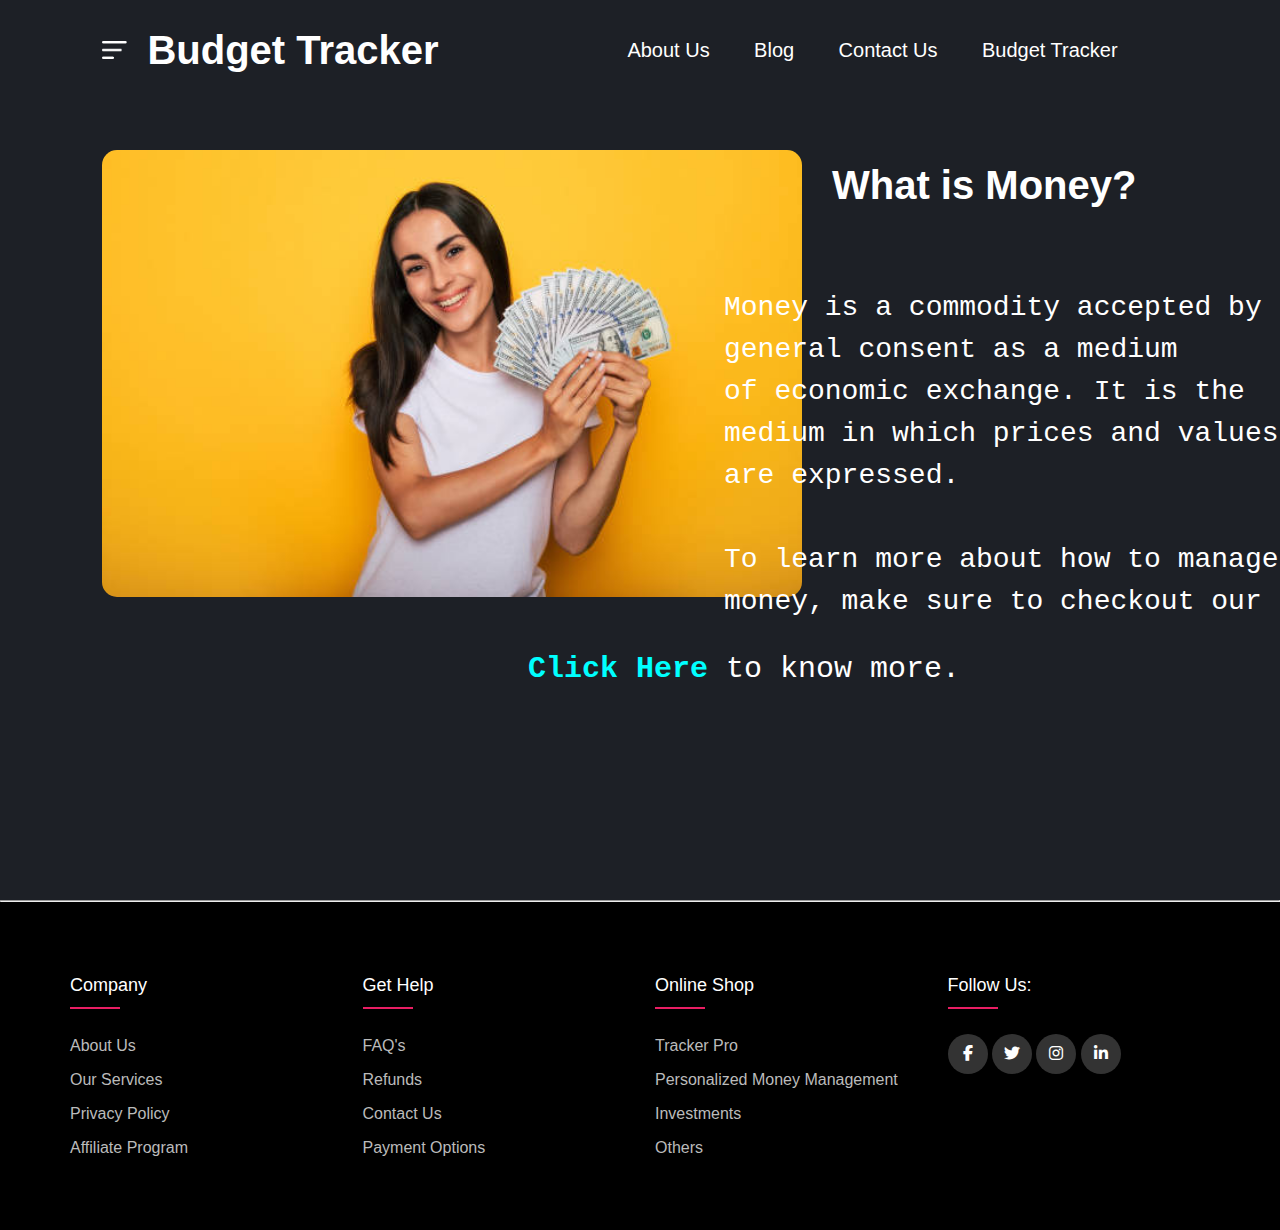
<file: index.html>
<!DOCTYPE html>
<html lang="en">
<head>
    <meta charset="UTF-8">
    <meta http-equiv="X-UA-Compatible" content="IE=edge">
    <meta name="viewport" content="width=device-width, initial-scale=1.0">
    <title>Budget Planner</title>
    <link rel="stylesheet" href="style.css">
    <link rel="stylesheet" href="tracker.html">
    <link rel="stylesheet" type="text/css" href="https://cdnjs.cloudflare.com/ajax/libs/font-awesome/6.2.1/css/all.min.css">
</head>
<body>
    <div class="hero">
        <nav class="nav-list">
         <img src="menu.png" class="menu-img">
         <h2 class="logo">Budget Tracker</h2>        
        <ul>       
            
             <li><a href="about.html" target="_blank">About Us</a></li>
             <li><a href="blog.html" target="_blank">Blog</a></li>
             <li><a href="contact.html" target="_blank">Contact Us</a></li>
             <li><a href="tracker.html" target="_blank">Budget Tracker</a><li>
        </ul>
     </nav>
    
     <nav class="money">
         <img src="money.png" class="money-img" style="float:left">
     </nav>
     <nav class="title">
         <p>What is Money?</p>
     </nav>
     <nav class="para">
 <pre>        
     Money is a commodity accepted by
     general consent as a medium 
     of economic exchange. It is the 
     medium in which prices and values
     are expressed. 
 
     To learn more about how to manage
     money, make sure to checkout our <span ><a href="blog.html">blogs</a></span>.
 </pre>   
  </nav>
  <nav class="some">
    <pre>
        <a href="https://en.wikipedia.org/wiki/Money" target="_blank">Click Here</a> to know more.
    </pre>
  </nav>
 </div>
 <hr>

    <footer class="footer">
        <div class="container">
            <div class="row">
                <div class="footer-col">
                <h4>Company</h4>
                <ul>
                    <li><a href="#">about us</a></li>
                    <li><a href="#">our services</a></li>
                    <li><a href="#">privacy policy</a></li>
                    <li><a href="#">affiliate program</a></li>
                </ul>
                </div>
                <div class="footer-col">
                <h4>get help</h4>
                <ul>
                    <li><a href="#">FAQ's</a></li>
                    <li><a href="#">refunds</a></li>
                    <li><a href="#">Contact us</a></li>
                    <li><a href="#">payment options</a></li>
                </ul>
                </div>
                <div class="footer-col">
                <h4>online shop</h4>
                <ul>
                    <li><a href="#">tracker pro</a></li>
                    <li><a href="#">personalized money management</a></li>
                    <li><a href="#">investments</a></li>
                    <li><a href="#">others</a></li>
                </ul>
                </div>
                <div class="footer-col">
                <h4>Follow Us:</h4>
                <div class="social-links">
                    <a href="https://www.facebook.com/people/Shubham-Gupta/pfbid0uf9zqmYSQZTzwnRzNp2V8PkpavAsx2pWwNCMNpqZoZYqK8XWtvcNtkuKuYEPcBTCl/" target="_blank"><i class="fab fa-facebook-f"></i></a>
                    <a href="https://twitter.com/AED12645720?t=XAj8tnhgT5qP4IvC6dzyZg&s=09" target="_blank"><i class="fab fa-twitter"></i></a>
                    <a href="https://instagram.com/akarshxd?igshid=YmMyMTA2M2Y=" target="_blank"><i class="fab fa-instagram"></i></a>
                    <a href="https://www.linkedin.com/in/harshit-agrawal-a7b182200/" target="_blank"><i class="fab fa-linkedin-in"></i></a>
                </div>
                
                </div>
            </div>
        </div>  
    </footer>
</body>
</html>
</file>
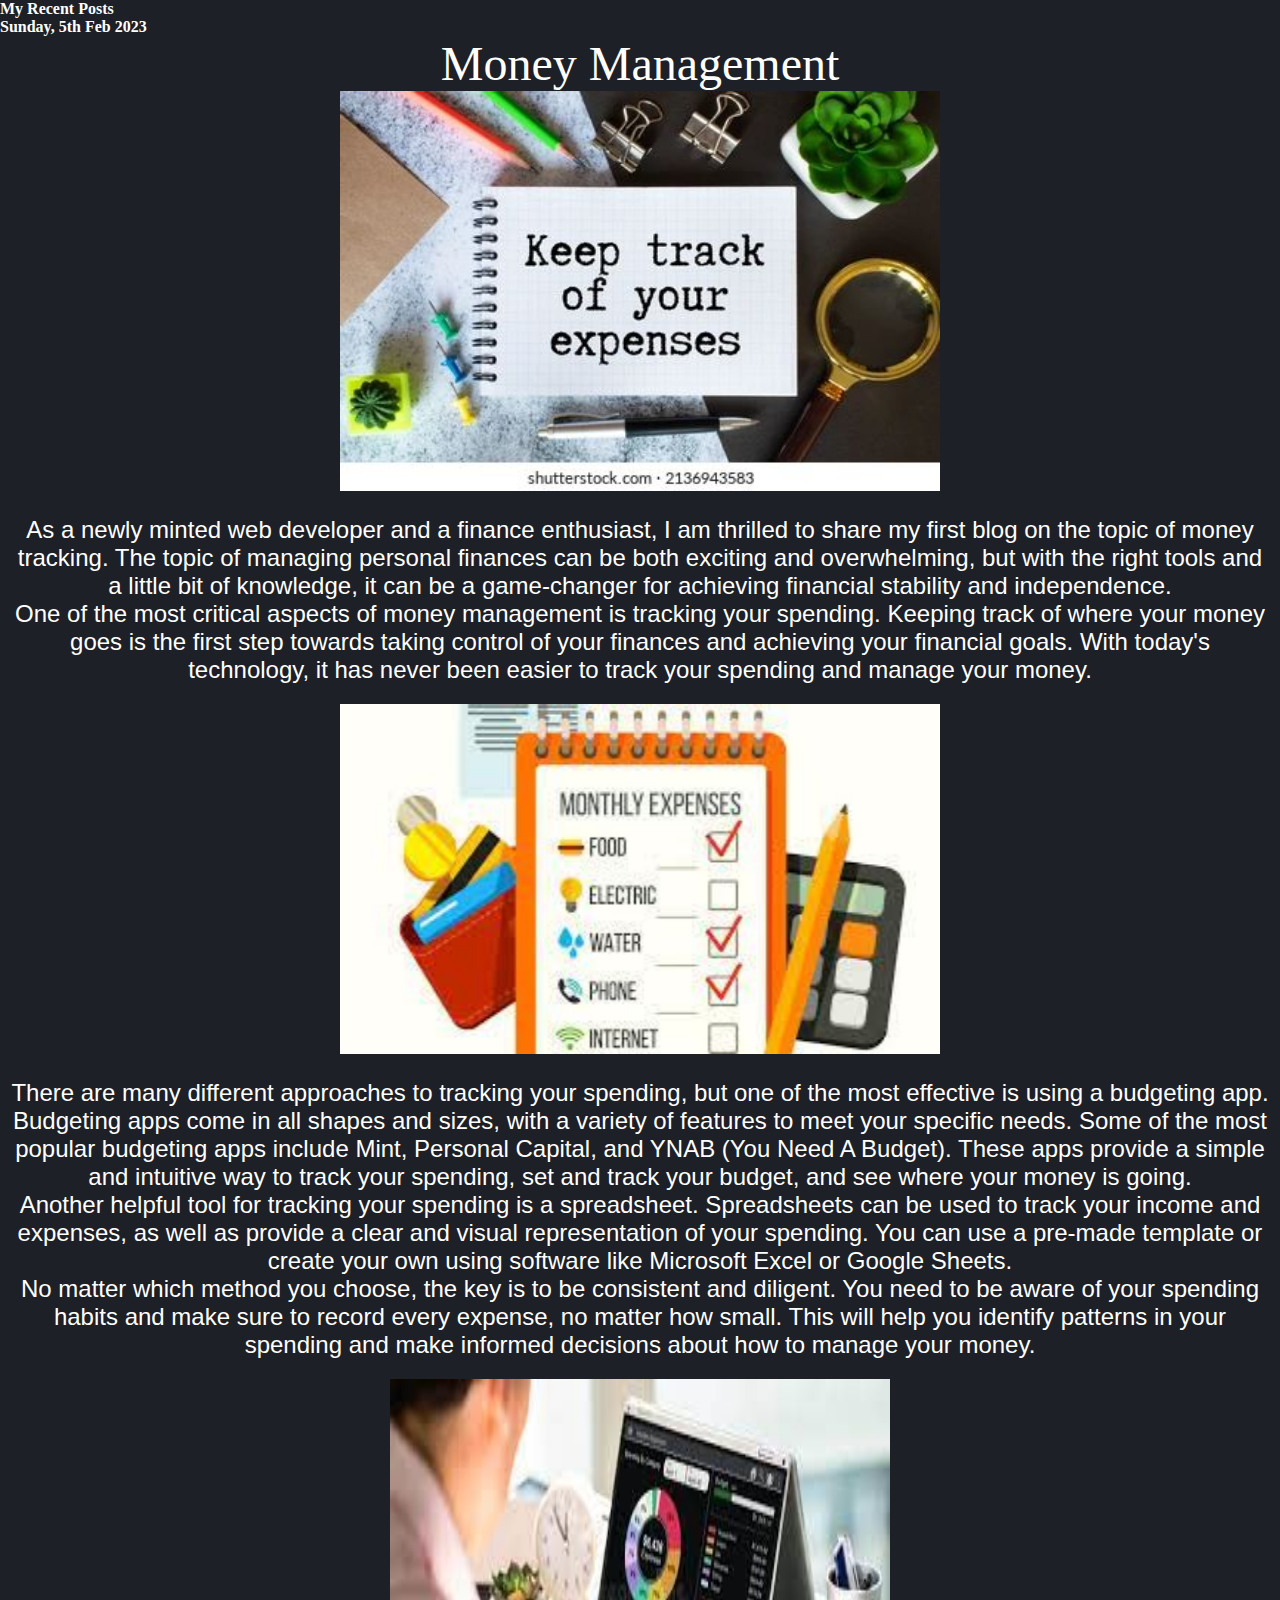
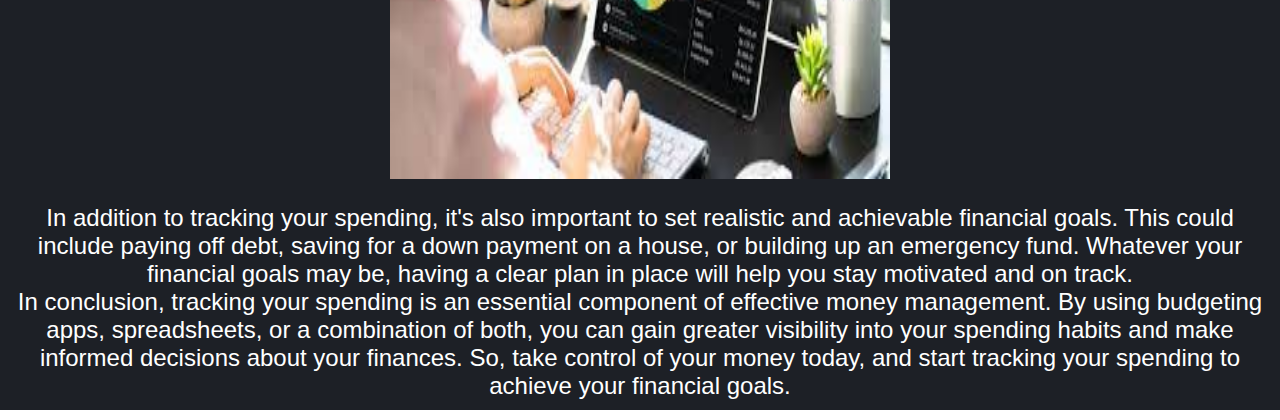
<file: blog.html>
<html>
    <head>
    <meta charset="utf-8">
    <meta http-equiv="X-UA-Compatible" content="IE-edge">
    <meta name="viewport" content="width=device-width, intial-scale=1.0, maximum-scale=1.0, user-scalable=no">
    <title>Blog Section</title>
    <link rel="stylesheet" href="style1.css">
    </head>
    <body>
        <!--blog-section====================================-->
        <section id="blog" style="background-color: #1D2026;" >
            <div class="blog-heading" style="color: white;">
              <span><b>My Recent Posts</b></span>
              <span><h4>Sunday, 5th Feb 2023 </h4></span>
              <center><font size="20" style="font-family: Algerian">Money Management</font></center>
            </div>
            <!--container---------------->
            <div class="blog-container">
            
                <!--box-1------------->
              <div class="blog-box">
      
                <!--img---->
                <div class="blog-img">
                  <center><img alt="blog" width="600" height="400" src="third.png"></center>
                </div>
                <!--text--->
                <div class="blog-text" style="color: white;">
                  <font size="5" style="font-family: Arial"><center><p>As a newly minted web developer and a finance enthusiast, I am thrilled to share my first blog on the topic of money tracking. The topic of managing personal finances can be both exciting and overwhelming, but with the right tools and a little bit of knowledge, it can be a game-changer for achieving financial stability and independence.</p>

                    <p>One of the most critical aspects of money management is tracking your spending. Keeping track of where your money goes is the first step towards taking control of your finances and achieving your financial goals. With today's technology, it has never been easier to track your spending and manage your money.</p></font></center>
                </div>
      
              </div>
      
              <!--box-2------------->
              <div class="blog-box">
      
                <!--img---->
                <div class="blog-img">
                  <center><img alt="blog" width="600" height="350" src="second.png"></center>
                </div>
                <!--text--->
                <div class="blog-text" style="color: white;">
                    <font size="5" style="font-family: Arial"><center><p>There are many different approaches to tracking your spending, but one of the most effective is using a budgeting app. Budgeting apps come in all shapes and sizes, with a variety of features to meet your specific needs. Some of the most popular budgeting apps include Mint, Personal Capital, and YNAB (You Need A Budget). These apps provide a simple and intuitive way to track your spending, set and track your budget, and see where your money is going.</p>

                    <p>Another helpful tool for tracking your spending is a spreadsheet. Spreadsheets can be used to track your income and expenses, as well as provide a clear and visual representation of your spending. You can use a pre-made template or create your own using software like Microsoft Excel or Google Sheets.</p>
                    
                    <p>No matter which method you choose, the key is to be consistent and diligent. You need to be aware of your spending habits and make sure to record every expense, no matter how small. This will help you identify patterns in your spending and make informed decisions about how to manage your money.</p></center></font>
                </div>
      
              </div>

              <!--box-3------------->
              <div class="blog-box">
      
                <!--img---->
                <div class="blog-img">
                  <center><img alt="blog" width="500" height="400" src="first.png"></center>
                </div>
                <!--text--->
                <div class="blog-text" style="color: white;">
                    <font size="5" style="font-family: Arial"><center><p>In addition to tracking your spending, it's also important to set realistic and achievable financial goals. This could include paying off debt, saving for a down payment on a house, or building up an emergency fund. Whatever your financial goals may be, having a clear plan in place will help you stay motivated and on track.</p>

                        <p>In conclusion, tracking your spending is an essential component of effective money management. By using budgeting apps, spreadsheets, or a combination of both, you can gain greater visibility into your spending habits and make informed decisions about your finances. So, take control of your money today, and start tracking your spending to achieve your financial goals.</p></center></font>
                </div>
      
              </div>
      
            </div>
      
          </section>
          
    </body>
</html>
</file>
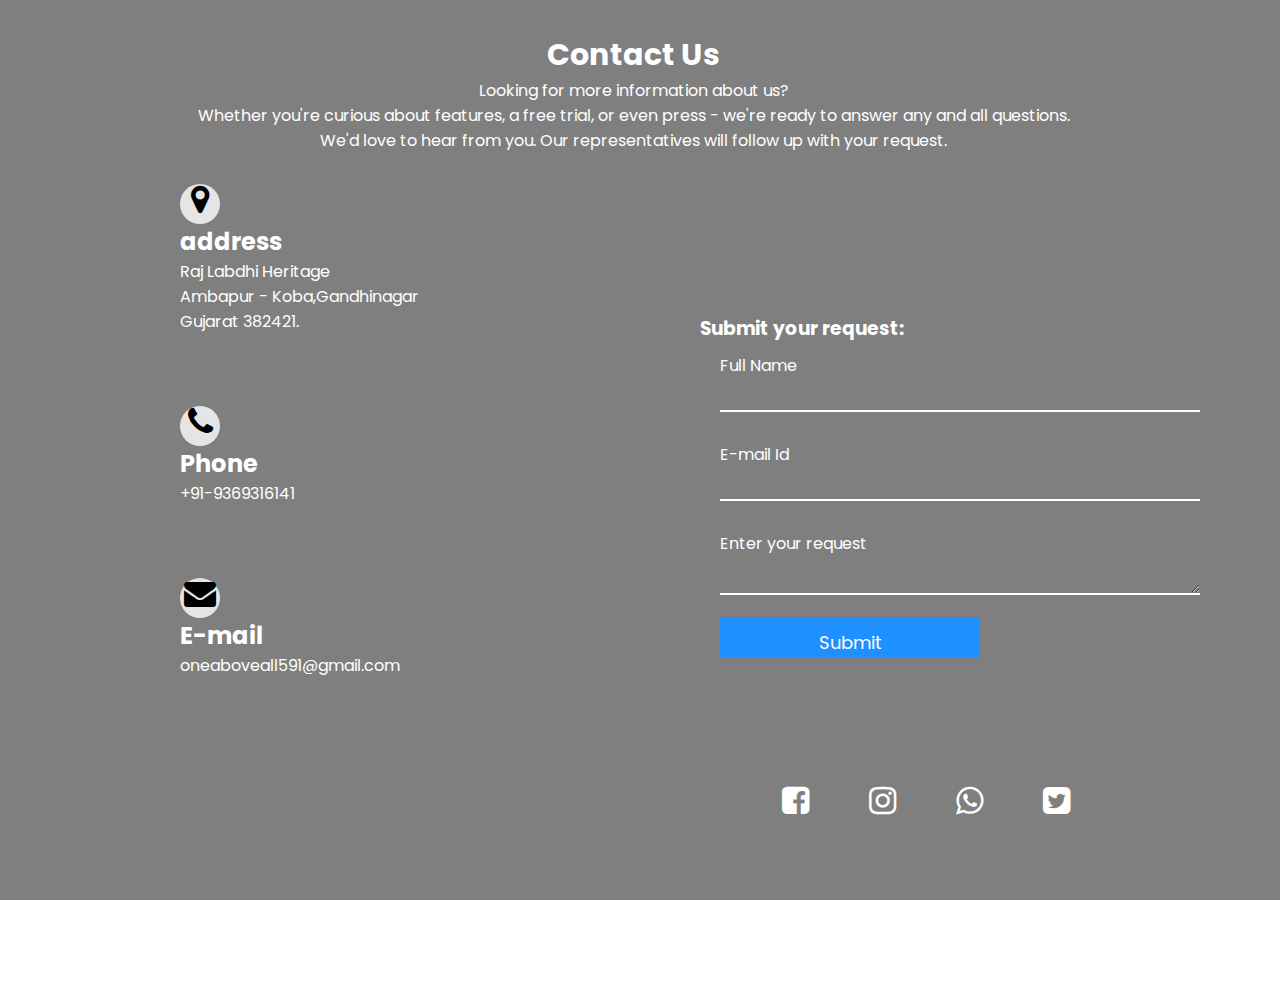
<file: contact.html>
<!DOCTYPE html>
<html lang="en">

<head>
    <meta charset="UTF-8">
    <meta name="viewport" content="width=device-width, initial-scale=1.0">
    <title>Document</title>
    <link href="https://fonts.googleapis.com/css2?family=Poppins&family=Roboto+Slab&display=swap" rel="stylesheet">
    <link rel="stylesheet" href="contact.css">
    <link rel="stylesheet" href="https://stackpath.bootstrapcdn.com/font-awesome/4.7.0/css/font-awesome.min.css"
        integrity="sha384-wvfXpqpZZVQGK6TAh5PVlGOfQNHSoD2xbE+QkPxCAFlNEevoEH3Sl0sibVcOQVnN" crossorigin="anonymous">
    <link rel="stylesheet" href="https://stackpath.bootstrapcdn.com/font-awesome/4.7.0/css/font-awesome.min.css"
        integrity="sha384-wvfXpqpZZVQGK6TAh5PVlGOfQNHSoD2xbE+QkPxCAFlNEevoEH3Sl0sibVcOQVnN" crossorigin="anonymous">
</head>

<body
    style="background-image: url(https://i.pinimg.com/originals/2a/c5/8c/2ac58ca3c5e1d553148f12ba1d7a38e8.jpg)">
    <div class="container" style="color: azure;">
        <header>
            <h1>Contact Us</h1>
            <p>Looking for more information about us?</p>
            <p> Whether you're curious about features, a free trial, or even press - we're ready to answer any and all
                questions.</p>
            <p> We'd love to hear from you. Our representatives will follow up with your request.</p>

        </header>
        <div class="content">
            <div class="content-form">
                <section>
                    <i class="fa fa-map-marker fa-2x" aria-hidden="true"></i>
                    <h2>address</h2>
                    <p>
                        Raj Labdhi Heritage <br>
                        Ambapur - Koba,Gandhinagar <br>
                        Gujarat 382421.

                    </p>
                </section>

                <section>
                    <i class="fa fa-phone fa-2x" aria-hidden="true"></i>
                    <h2>Phone</h2>
                    <p>+91-9369316141</p>
                </section>

                <section>
                    <i class="fa fa-envelope fa-2x" aria-hidden="true"></i>
                    <h2>E-mail</h2>
                    <p>oneaboveall591@gmail.com</p>
                </section>
            </div>
        </div>

        <form>
            
            <div class="form" style="margin-left: 700px;">
                <div class="right">
                    <h3>Submit your request:</h3>
                    <div class="contact-form">
                        <input type="text" required>
                        <span>Full Name</span>
                    </div>

                    <div class="contact-form">
                        <input type="E-mail" required>
                        <span>E-mail Id</span>
                    </div>
                    <div class="contact-form">
                        <textarea name="text">
                            
                        </textarea>
                        <span>Enter your request</span>
                    </div>

                    <div class="contact-form">
                        <input type="submit" name="submit">
                    </div>
                </div>
            </div>
    </div>
    </form>
    <div class="media">
        <li><i class="fa fa-facebook-square fa-2x" aria-hidden="true"></i></li>
        <li><i class="fa fa-instagram fa-2x" aria-hidden="true"></i></li>
        <li><i class="fa fa-whatsapp fa-2x" aria-hidden="true"></i></li>
        <li><i class="fa fa-twitter-square fa-2x" aria-hidden="true"></i></li>
    </div>
    <div class="empty">

    </div>
    </div>
</body>

</html>
</file>
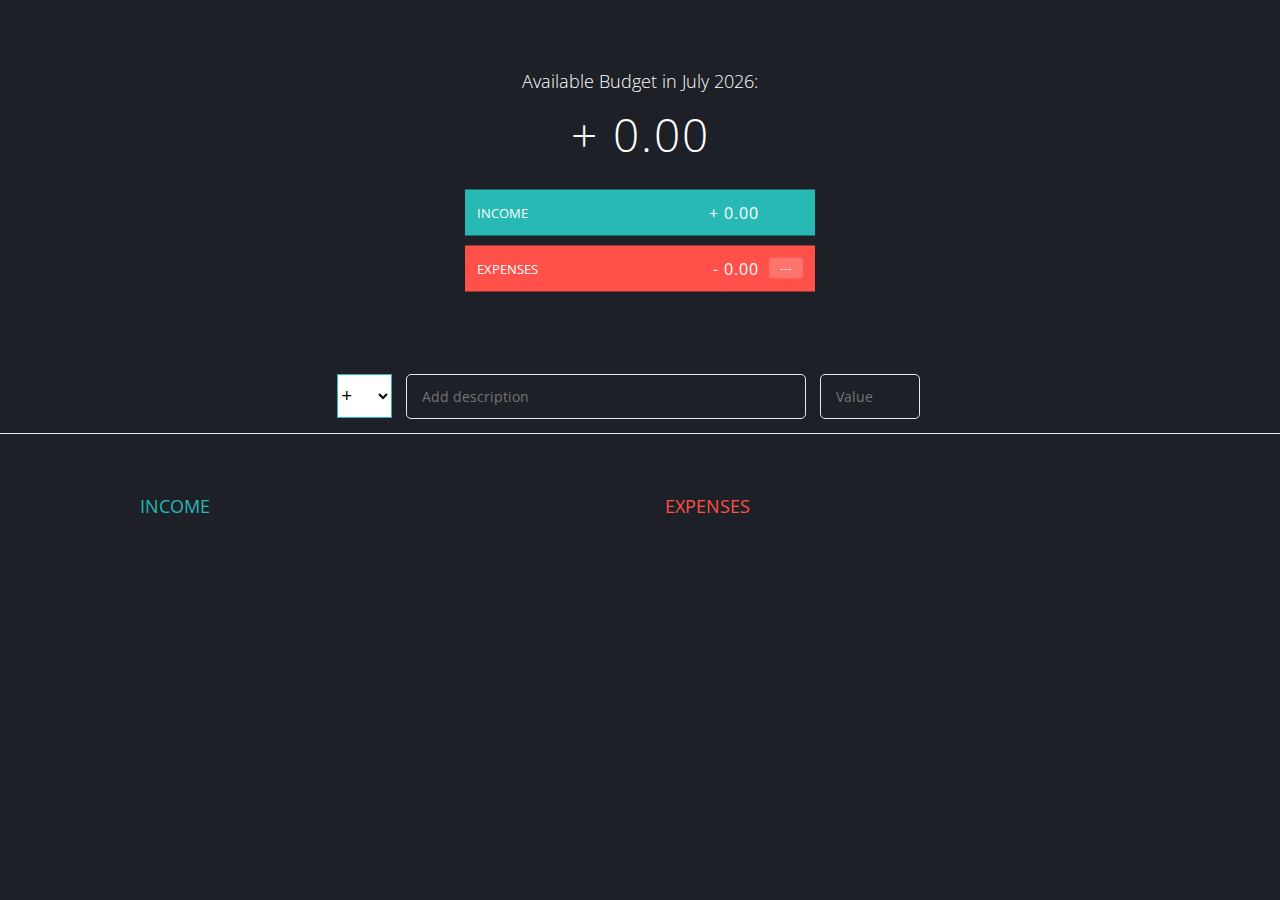
<file: tracker.html>
<!DOCTYPE html>
<html lang="en">
    <head>
        <meta charset="UTF-8">
        <link href="https://fonts.googleapis.com/css?family=Open+Sans:100,300,400,600" rel="stylesheet" type="text/css">
        <link href="http://code.ionicframework.com/ionicons/2.0.1/css/ionicons.min.css" rel="stylesheet" type="text/css">
        <link type="text/css" rel="stylesheet" href="tracker.css">
        <title>Cash Net</title>
    </head>
    <body>
        
        <div class="top">
            <h2 class="logo">Budget Tracker</h2>    
            <div class="budget">
                <div class="budget__title">
                    Available Budget in <span class="budget__title--month">%Month%</span>:
                </div>
                
                <div class="budget__value">+ 2,345.64</div>
                
                <div class="budget__income clearfix">
                    <div class="budget__income--text">Income</div>
                    <div class="right">
                        <div class="budget__income--value">+ 4,300.00</div>
                        <div class="budget__income--percentage">&nbsp;</div>
                    </div>
                </div>
                
                <div class="budget__expenses clearfix">
                    <div class="budget__expenses--text">Expenses</div>
                    <div class="right clearfix">
                        <div class="budget__expenses--value">- 1,954.36</div>
                        <div class="budget__expenses--percentage">45%</div>
                    </div>
                </div>
            </div>
        </div>
        
        
        
        <div class="bottom">
            <div class="add">
                <div class="add__container">
                    <select class="add__type">
                        <option value="inc" selected>+</option>
                        <option value="exp">-</option>
                    </select>
                    <input type="text" class="add__description" placeholder="Add description">
                    <input type="number" class="add__value" placeholder="Value">
                    <button class="add__btn"><i class="ion-ios-checkmark-outline"></i></button>
                </div>
            </div>
            
            <div class="container clearfix">
                <div class="income">
                    <h2 class="icome__title">Income</h2>
                    
                    <div class="income__list">
                       
                        <!--
                        <div class="item clearfix" id="income-0">
                            <div class="item__description">Salary</div>
                            <div class="right clearfix">
                                <div class="item__value">+ 2,100.00</div>
                                <div class="item__delete">
                                    <button class="item__delete--btn"><i class="ion-ios-close-outline"></i></button>
                                </div>
                            </div>
                        </div>
                        
                        <div class="item clearfix" id="income-1">
                            <div class="item__description">Sold car</div>
                            <div class="right clearfix">
                                <div class="item__value">+ 1,500.00</div>
                                <div class="item__delete">
                                    <button class="item__delete--btn"><i class="ion-ios-close-outline"></i></button>
                                </div>
                            </div>
                        </div>
                        -->
                        
                    </div>
                </div>
                <div class="expenses">
                    <h2 class="expenses__title">Expenses</h2>
                    
                    <div class="expenses__list">
                       
                        <!--
                        <div class="item clearfix" id="expense-0">
                            <div class="item__description">Apartment rent</div>
                            <div class="right clearfix">
                                <div class="item__value">- 900.00</div>
                                <div class="item__percentage">21%</div>
                                <div class="item__delete">
                                    <button class="item__delete--btn"><i class="ion-ios-close-outline"></i></button>
                                </div>
                            </div>
                        </div>
                        <div class="item clearfix" id="expense-1">
                            <div class="item__description">Grocery shopping</div>
                            <div class="right clearfix">
                                <div class="item__value">- 435.28</div>
                                <div class="item__percentage">10%</div>
                                <div class="item__delete">
                                    <button class="item__delete--btn"><i class="ion-ios-close-outline"></i></button>
                                </div>
                            </div>
                        </div>
                        -->     
                    </div>
                </div>
            </div>
            
            
        </div>
        
        <script src="app.js"></script>
    </body>
</html>
</file>
<file: style.css>
*{
    padding: 0%;
    margin: 0%;
    
}
.hero{
    background: #1d2026;
    min-height: 100vh;
    width: 100%;
    color: #fff;
    position: relative;
}
nav{
    display: flex;
    align-items: center;
    padding: 20px 8%;
}
nav .menu-img{
    width: 25px;
    margin-right: 20px;
    cursor: pointer;
    
}
nav .menu-img:hover{
    color: green;
}

nav .logo{
    cursor: pointer;
    font-family: 'Gill Sans', 'Gill Sans MT', Calibri, 'Trebuchet MS', sans-serif;
    font-size: 40px;
}
.some pre a{
     text-decoration: none;
     color: aqua;
     font-weight: bold;
    cursor: pointer;
}
.some pre {
    margin-top: 10px;
    font-size: 30px;
}
.some{
    padding: 0%;
    position: absolute;
    margin-top: 20px;
    margin-left: 30%;
}

nav ul{
    flex: 1;
    text-align: right;
}

.nav-list li a:hover{
    color:green;
}
nav ul li{
    display: inline-block;
    margin: 0 20px;
    list-style: none;
    font-size: 20px;
    font-family: sans-serif;
}

nav ul li a{
    color: #fff;
    text-decoration: none;
}
.money-img{
    cursor: pointer;
    width: 700px;
    margin-top: 30px;
    border-radius: 15px;
}


 .text{
    font-family: 'Gill Sans', 'Gill Sans MT';
    font-size: 20px;
    font-weight: bold;
    text-align: left;
    margin-left: 100px;
 }
 .title{
    position: absolute;
    top: 15%;
    left: 57%;
    width: 100%;
 }
  .title p{
    font-family:Arial, Helvetica, sans-serif;
    font-weight: bold;
    font-size: 40px;

  }
  .para{
    position: absolute;
    top: 25%;
    left: 42%;
    font-size: 28px;
  }
  .blogs{
    position: absolute;
    top: 60%;
    left: 48%;
    font-size: 29px;
  }
  .para pre span{
    font-family: 'Courier New', Courier, monospace ;
    

  }
  .para pre span a{
    text-decoration: none;
    color: aqua;
  }

  body{
    overflow-x: hidden
  }

/*FOOTER STARTS HERE*/
@import url('https://fonts.googleapis.com/css2?family=Poppins:wght@300;400;500;600;700&display=swap');

body{
    line-height: 1.5;
    font-family: 'Poppins', sans-serif;;
}

*{
    margin:0;
    padding:0;
    box-sizing: border-box;
}
.container{
    max-width: 1170px;
    margin:auto;
}
.row{
    display: flex;
    flex-wrap: wrap;    
}
ul{
    list-style: none;
}

.footer{
    background-color: black;
    padding: 70px 0;
}
.footer-col{
    width: 25%;
    padding: 0 15px;
}
.footer-col h4{
    font-size: 18px;
    color: #ffffff;
    text-transform: capitalize;
    margin-bottom: 35px;
    font-weight: 500;
    position: relative;
}
.footer-col h4::before{
    content: '';
    position: absolute;
    left: 0;
    bottom: -10px;
    background-color: #e91e63;
    height : 2px;
    box-sizing: border-box;
    width: 50px;
}
.footer-col ul li:not(:last-child){
    margin-bottom: 10px;
}

.footer-col ul li a{
    font-size: 16px;
    text-transform: capitalize;
    color: #ffffff;
    text-decoration: none;
    font-weight: 300;
    color: #bbbbbb;
    display: block;
}
.footer-col ul li a:hover{
    color: #ffffff;
    padding-left: 8px;
}
.footer-col .social-links a{
    display: inline-block;
    height: 40px;
    width: 40px;
    background-color: rgba(255, 255, 255, 0.2);
    text-align: center;
    line-height: 40px;
    border-radius: 50%;
    color: #ffffff;
    transition: all 0.5 ease;
}
.footer-col .social-links a:hover{
    color: #24262b;
    background-color: #ffffff;
}
@media(max-width:768px){
    .footer-col{
        width: 50%;
        margin-bottom: 30px;
    }
}
@media(max-width:574px){
   .footer-col{
    width: 100%;
   }
}
</file>
<file: style1.css>
*{
    margin: 0;
    padding: 0;
}
.blog-text{
    margin-top: 15px; 
    margin-bottom: 10px;
    padding: 10px;
}
</file>
<file: contact.css>
*{
    padding: 0;
    margin: 0;
    color: #fff;
    box-sizing: border-box;
    font-family: 'Poppins', sans-serif;
    border: none;
}
body{
    background-image: url('images/photo5.jpeg');
    width: 100%;
    height: 100vh;
    background-size: 100% 110vh;
    position: relative;
    background-repeat: no-repeat;
}
header{
    position: absolute;
    text-align: center;
    width: 75%;
    left: 12%;
    top: 2rem;
}
header h1{
    font-size: 30px;
}
.empty{
    width: 100%;
    height: 100vh;
    background-color: rgba(0,0,0,0.5);
    position: absolute;
    top: 0px;
    left: 0;
    z-index: -1;
}

.content{
    display: flex;
    min-height: 110vh;
}
.content section{
    margin-top: 8vh;
    margin-left: 20vh;
}
.content-form{
    margin-top: 7rem;
}
section i{
    border-radius: 50%;
    width: 40px;
    height: 40px;
    background-color: rgba(255,255,255,0.8);
    color: black;
    text-align: center;
}
.form{
    display: flex;
    position: absolute;
    top: 0;
    left: 0;
    margin-left: 50%;
    justify-content: center;
    align-items: center;
    min-height: 110vh;
}

.form .contact-form input{
    width: 30rem;
    background-color: transparent;
    border: 0px;
    border: transparent;
    margin: 20px;
    padding: 10px;
    font-size: 18px;
    border-bottom: 2px solid #fff;
}
.form .contact-form input ~ span{
    position: absolute;
    left: 20px;
    transition: 0.9s ease-in-out;
    margin-top: 10px;
}
.form .contact-form input:focus ~span{
    transform: translateY(-20px);
    pointer-events: none;
}
.form .contact-form textarea{
    width: 30rem;
    border: 0px;
    background-color: transparent;
    margin: 20px;
    font-size: 17px;
    border-bottom: 2px solid white;
}
.form .contact-form textarea ~ span
{
    position: absolute;
    left: 20px;
    margin-top: 10px;
    transition: 0.9s ease-in-out;
}
.form .contact-form textarea:focus ~span{
    transform: translateY(-20px);
    pointer-events: none;
}
.form .contact-form input[type=submit]{
    background-color: dodgerblue;
    border: 2px solid dodgerblue;
    font-size: 18px;
    width: 50%;
    height: 40px;
    margin-top: -5px;
}
.form .contact-form input[type=submit]:hover{
    background-color: transparent;
    color: dodgerblue;
}
.media{
    position: absolute;
    top: 85vh;
    right: 20vh;
    display: flex;
    list-style: none;
    cursor: pointer;
}
.media li{
    margin: 20px 30px;
}
@media screen and (max-width: 900px){
    body{
        background-repeat: repeat-y;
        overflow: auto;
    }
    header{
        position: absolute;
        left: 0;
        top: 20%;
        width: 100%;
    }
    .empty{
        height: 210vh;
    }
    .form{
        position: absolute;
        top: 100vh;
        margin-left: 10%;
    }
    .content-form{
        display: grid;
        grid-template-columns: repeat(3, 1fr);
        grid-gap: 0;
        margin-top: 53vh;
        margin-left: 10vh;
    }
    .content section{
        margin-top: 0vh;
        margin-left: 0vh;
    }
    .media{
        position: absolute;
        top: 190vh;
        right: 30px;
    }
}
</file>
<file: tracker.css>
*{
    padding: 0%;
    margin: 0%;
}
body{
    overflow-x: hidden;
    background-color: #1d2026;
}
.hero{
    background: #1d2026;
    min-height: 100vh;
    width: 100%;
    color: #fff;
    position: relative;
}
nav{
    display: flex;
    align-items: center;
    padding: 20px 8%;
}
nav .menu-img{
    width: 25px;
    margin-right: 20px;
    cursor: pointer;
}

.logo{
    cursor: pointer;
    font-family: 'Gill Sans', 'Gill Sans MT', Calibri, 'Trebuchet MS', sans-serif;
    font-size: 40px;
}

nav ul{
    flex: 1;
    text-align: right;
}
nav ul li{
    display: inline-block;
    margin: 0 20px;
    list-style: none;
    font-size: 20px;
    font-family: sans-serif;
}

nav ul li a{
    color: #fff;
    text-decoration: none;
}
.money-img{
    cursor: pointer;
    width: 700px;
    margin-top: 30px;
    border-radius: 15px;
}


 .text{
    font-family: 'Gill Sans', 'Gill Sans MT';
    font-size: 20px;
    font-weight: bold;
    text-align: left;
    margin-left: 100px;
 }
 .title{
    position: absolute;
    top: 15%;
    left: 57%;
    width: 100%;
 }
  .title p{
    font-family:Arial, Helvetica, sans-serif;
    font-weight: bold;
    font-size: 40px;

  }
  .para{
    position: absolute;
    top: 25%;
    left: 48%;
    font-size: 28px;
  }
  .blogs{
    position: absolute;
    top: 60%;
    left: 48%;
    font-size: 29px;
  }
  .para pre span{
    font-family: 'Courier New', Courier, monospace ;
    

  }
  .para pre span a{
    text-decoration: none;
    color: aqua;
  }
  /*Budget tracker*/

* {
    margin: 0;
    padding: 0;
    box-sizing: border-box;
}

.clearfix::after {
    content: "";
    display: table;
    clear: both;
}

body {
    background-color: #1d2026;
    font-family: Open Sans;
    font-size: 16px;
    position: relative;
    height: 100vh;
    font-weight: 400;
}

.right { float: right; }
.red { color: #FF5049 !important; }
.red-focus:focus { border: 1px solid #FF5049 !important; }

/* TOP PART*/

.top {
    height: 40vh;
    background: #1d2026;
    background-size: cover;
    color: #1d2026;
    background-position: center;
    position: relative;
}

.budget {
    position: absolute;
    width: 350px;
    top: 50%;
    left: 50%;
    transform: translate(-50%, -50%);
    color: #fff;
}

.budget__title {
    font-size: 18px;
    text-align: center;
    margin-bottom: 10px;
    font-weight: 300;
}

.budget__value {
    font-weight: 300;
    font-size: 46px;
    text-align: center;
    margin-bottom: 25px;
    letter-spacing: 2px;
}

.budget__income,
.budget__expenses {
    padding: 12px;
    text-transform: uppercase;
}

.budget__income {
    margin-bottom: 10px;
    background-color: #28B9B5;
}

.budget__expenses {
    background-color: #FF5049;
}

.budget__income--text,
.budget__expenses--text {
    float: left;
    font-size: 13px;
    color: #fff;
    margin-top: 2px;
}

.budget__income--value,
.budget__expenses--value {
    letter-spacing: 1px;
    float: left;
}

.budget__income--percentage,
.budget__expenses--percentage {
    float: left;
    width: 34px;
    font-size: 11px;
    padding: 3px 0;
    margin-left: 10px;
}

.budget__expenses--percentage {
    background-color: rgba(255, 255, 255, 0.2);
    text-align: center;
    border-radius: 3px;
}


/** Bottom Part**/

/***** FORM *****/
.add {
    padding: 14px;
    border-bottom: 1px solid #e7e7e7;
    background-color: #1d2026;
}
.add__container {
    margin: 0 auto;
    text-align: center;
}

.add__type {
    width: 55px;
    border: 1px solid #e7e7e7;
    height: 44px;
    font-size: 18px;
    color: inherit;
    background-color: #fff;
    margin-right: 10px;
    font-weight: 300;
    transition: border 0.3s;
}

.add__description,
.add__value {
    border: 1px solid #e7e7e7;
    background-color: #1d2026;
    color: inherit;
    font-family: inherit;
    font-size: 14px;
    padding: 12px 15px;
    margin-right: 10px;
    border-radius: 5px;
    transition: border 0.3s;
}

.add__description { width: 400px;}
.add__value { width: 100px;}

.add__btn {
    font-size: 35px;
    background: none;
    border: none;
    color: #28B9B5;
    cursor: pointer;
    display: inline-block;
    vertical-align: middle;
    line-height: 1.1;
    margin-left: 10px;
}

.add__btn:active { transform: translateY(2px); }

.add__type,
.add__description:focus,
.add__value:focus {
    outline: none;
    border: 1px solid #28B9B5;
    background-color: #fff;
}

.add__btn:focus { outline: none; }

/***** LISTS *****/
.container {
    width: 1000px;
    margin: 60px auto;
}

.income {
    float: left;
    width: 475px;
    margin-right: 50px;
}

.expenses {
    float: left;
    width: 475px;
    
}

h2 {
    text-transform: uppercase;
    font-size: 18px;
    font-weight: 400;
    margin-bottom: 15px;
}

.icome__title { color: #28B9B5; }
.expenses__title { color: #FF5049; }

.item {
    padding: 13px;
    border-bottom: 1px solid #e7e7e7;
}

.item:first-child { border-top: 1px solid #e7e7e7; }
.item:nth-child(even) { background-color: #f7f7f7; }
.item:nth-child(odd) { background-color: #f7f7f7; }
.item__description {
    float: left;
}

.item__value {
    float: left;
    transition: transform 0.3s;
}

.item__percentage {
    float: left;
    margin-left: 20px;
    transition: transform 0.3s;
    font-size: 11px;
    background-color: #FFDAD9;
    padding: 3px;
    border-radius: 3px;
    width: 32px;
    text-align: center;
}

.income .item__value,
.income .item__delete--btn {
    color: #1b8884;
}

.expenses .item__value,
.expenses .item__percentage,
.expenses .item__delete--btn {
    color: #fa3b34;
}


.item__delete {
    float: left;
}

.item__delete--btn {
    font-size: 22px;
    background: none;
    border: none;
    cursor: pointer;
    display: inline-block;
    vertical-align: middle;
    line-height: 1;
    display: none;
}

.item__delete--btn:focus { outline: none; }
.item__delete--btn:active { transform: translateY(2px); }

.item:hover .item__delete--btn { display: block; }
.item:hover .item__value { transform: translateX(-20px); }
.item:hover .item__percentage { transform: translateX(-20px); }


.unpaid {
    background-color: #FFDAD9 !important;
    cursor: pointer;
    color: #FF5049;

}

.unpaid .item__percentage { box-shadow: 0 2px 6px 0 rgba(0, 0, 0, 0.1); }
.unpaid:hover .item__description { font-weight: 900; }
</file>
